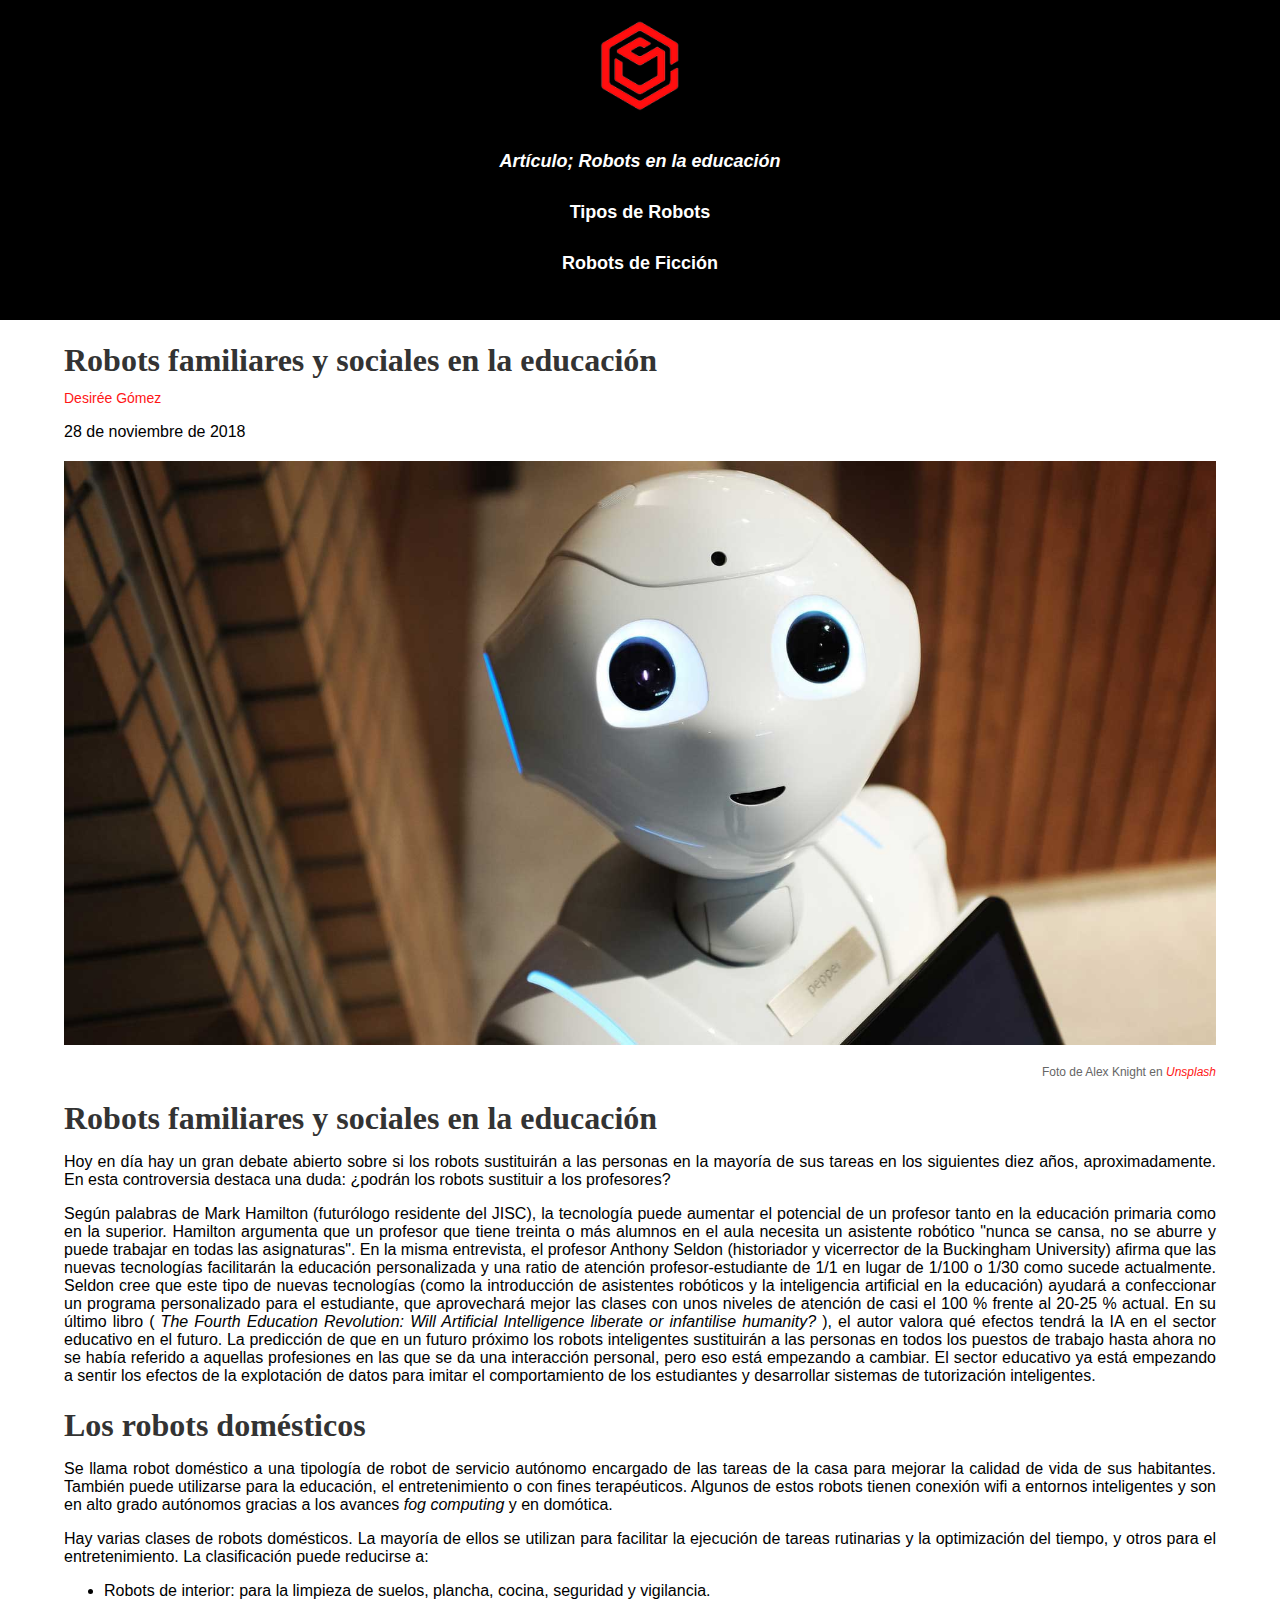
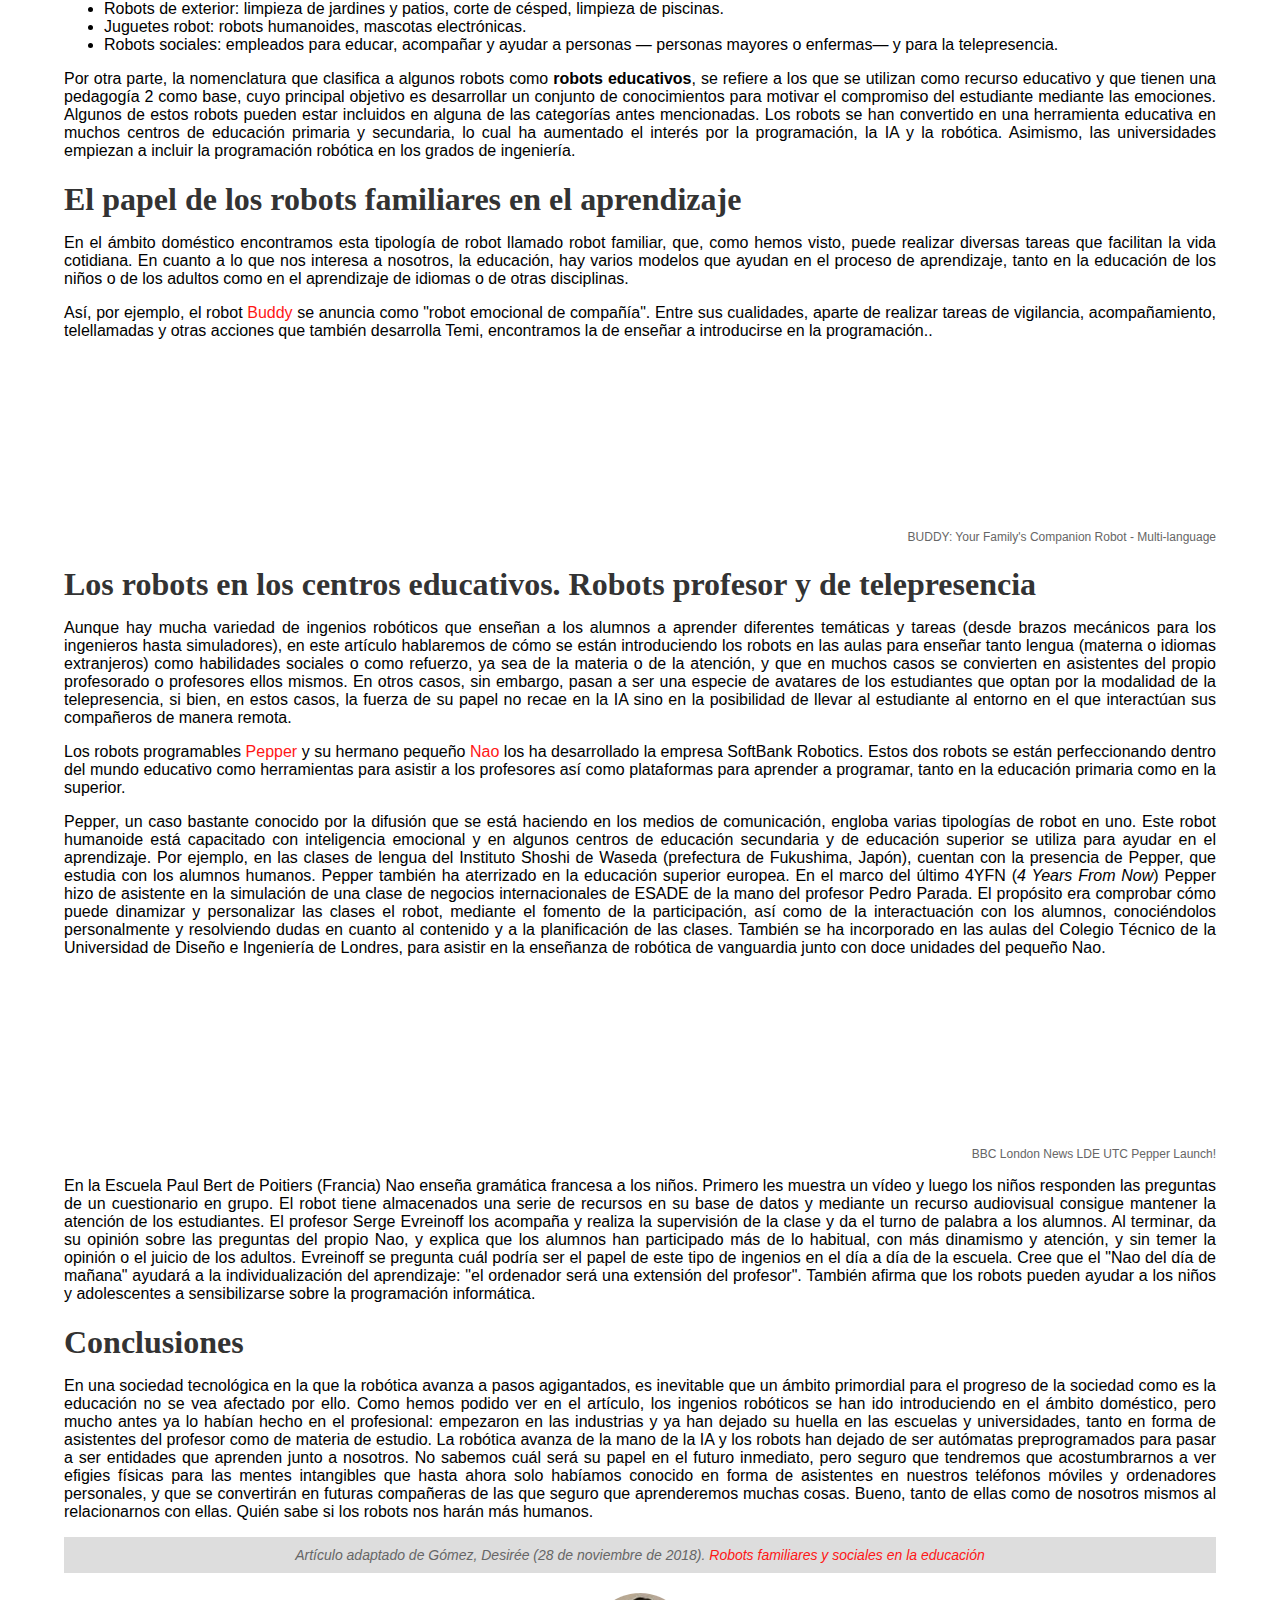
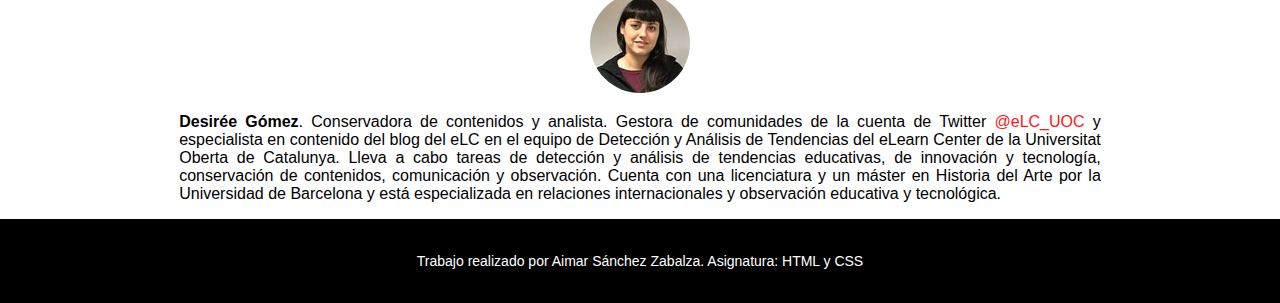
<file: public/index.html>
<!DOCTYPE html>
<html lang="es">

<head>
    <meta charset="UTF-8">
    <meta name="viewport" content="width=device-width, initial-scale=1.0">
    <title>Robots familiares y sociales en la educación</title>
    <link rel="stylesheet" href="./../css/estilos.css">
</head>

<body>
    <header>
        <a href="./index.html"><img src="./../img/isologo.png" alt="Logo del sitio"></a>
        <nav>
            <ul>
                <li><a href="index.html" class="activo">Artículo; Robots en la educación</a></li>
                <li><a href="tipos-de-robots.html">Tipos de Robots</a></li>
                <li><a href="robots-de-ficcion.html">Robots de Ficción</a></li>
            </ul>
        </nav>
    </header>
    <main>
        <section>
            <h1>Robots familiares y sociales en la educación</h1>
            <a class="autor__articulo" href="#enlaceDesire">Desirée Gómez</a>
            <p>28 de noviembre de 2018</p>
            <img src="./../img/robot.jpg" alt="Imagen de robot">
            <p class="autor__foto">Foto de Alex Knight en <a href="https://unsplash.com" target="_blank">Unsplash</a>
            </p>
        </section>
        <section>
            <h1>Robots familiares y sociales en la educación</h1>
            <p>Hoy en día hay un gran debate abierto sobre si los robots sustituirán a las personas en
                la mayoría de sus tareas en los siguientes diez años, aproximadamente. En esta
                controversia destaca una duda: ¿podrán los robots sustituir a los profesores?
            </p>
            <p>Según palabras de Mark Hamilton (futurólogo residente del JISC), la tecnología puede
                aumentar el potencial de un profesor tanto en la educación primaria como en la
                superior. Hamilton argumenta que un profesor que tiene treinta o más alumnos en el
                aula necesita un asistente robótico "nunca se cansa, no se aburre y puede trabajar en
                todas las asignaturas". En la misma entrevista, el profesor Anthony Seldon (historiador
                y vicerrector de la Buckingham University) afirma que las nuevas tecnologías
                facilitarán la educación personalizada y una ratio de atención profesor-estudiante de
                1/1 en lugar de 1/100 o 1/30 como sucede actualmente. Seldon cree que este tipo de
                nuevas tecnologías (como la introducción de asistentes robóticos y la inteligencia
                artificial en la educación) ayudará a confeccionar un programa personalizado para el
                estudiante, que aprovechará mejor las clases con unos niveles de atención de casi el
                100 % frente al 20-25 % actual. En su último libro (<i>
                    The Fourth Education Revolution:
                    Will Artificial Intelligence liberate or infantilise humanity?
                </i>), el autor valora qué efectos
                tendrá la IA en el sector educativo en el futuro. La predicción de que en un futuro
                próximo los robots inteligentes sustituirán a las personas en todos los puestos de
                trabajo hasta ahora no se había referido a aquellas profesiones en las que se da una
                interacción personal, pero eso está empezando a cambiar. El sector educativo ya está
                empezando a sentir los efectos de la explotación de datos para imitar el
                comportamiento de los estudiantes y desarrollar sistemas de tutorización inteligentes.
            </p>
        </section>
        <section>
            <h1>Los robots domésticos</h1>
            <p>Se llama robot doméstico a una tipología de robot de servicio autónomo encargado de
                las tareas de la casa para mejorar la calidad de vida de sus habitantes. También
                puede utilizarse para la educación, el entretenimiento o con fines terapéuticos.
                Algunos de estos robots tienen conexión wifi a entornos inteligentes y son en alto
                grado autónomos gracias a los avances <i>fog computing</i> y en domótica.
            </p>
            <p>Hay varias clases de robots domésticos. La mayoría de ellos se utilizan para facilitar la
                ejecución de tareas rutinarias y la optimización del tiempo, y otros para el
                entretenimiento. La clasificación puede reducirse a:
            <ul>
                <li>Robots de interior: para la limpieza de suelos, plancha, cocina, seguridad y
                    vigilancia.
                </li>
                <li>
                    Robots de exterior: limpieza de jardines y patios, corte de césped, limpieza de
                    piscinas.
                </li>
                <li>
                    Juguetes robot: robots humanoides, mascotas electrónicas.
                </li>
                <li>
                    Robots sociales: empleados para educar, acompañar y ayudar a personas —
                    personas mayores o enfermas— y para la telepresencia.
                </li>
            </ul>
            </p>
            <p>
                Por otra parte, la nomenclatura que clasifica a algunos robots como <strong>robots educativos</strong>,
                se refiere a los que se utilizan como recurso educativo y que tienen una pedagogía
                2
                como base, cuyo principal objetivo es desarrollar un conjunto de conocimientos para
                motivar el compromiso del estudiante mediante las emociones. Algunos de estos
                robots pueden estar incluidos en alguna de las categorías antes mencionadas. Los
                robots se han convertido en una herramienta educativa en muchos centros de
                educación primaria y secundaria, lo cual ha aumentado el interés por la programación,
                la IA y la robótica. Asimismo, las universidades empiezan a incluir la programación
                robótica en los grados de ingeniería.

            </p>
        </section>
        <section>
            <h1>El papel de los robots familiares en el aprendizaje</h1>
            <p>
                En el ámbito doméstico encontramos esta tipología de robot llamado robot familiar,
                que, como hemos visto, puede realizar diversas tareas que facilitan la vida cotidiana.
                En cuanto a lo que nos interesa a nosotros, la educación, hay varios modelos que
                ayudan en el proceso de aprendizaje, tanto en la educación de los niños o de los
                adultos como en el aprendizaje de idiomas o de otras disciplinas.
            </p>
            <p>
                Así, por ejemplo, el robot <a href="https://buddytherobot.com/en/buddy-the-emotional-robot" target="_blank">Buddy</a> se anuncia como "robot emocional de compañía". Entre
                sus cualidades, aparte de realizar tareas de vigilancia, acompañamiento, telellamadas
                y otras acciones que también desarrolla Temi, encontramos la de enseñar a
                introducirse en la programación..
            </p>
            <iframe src="https://www.youtube.com/embed/51yGC3iytbY" frameborder="0" allowfullscreen></iframe>
            <p class="autor__foto">BUDDY: Your Family's Companion Robot - Multi-language</p>
        </section>
        <section>
            <h1>Los robots en los centros educativos. Robots profesor y de telepresencia</h1>
            <p>
                Aunque hay mucha variedad de ingenios robóticos que enseñan a los alumnos a
                aprender diferentes temáticas y tareas (desde brazos mecánicos para los ingenieros
                hasta simuladores), en este artículo hablaremos de cómo se están introduciendo los
                robots en las aulas para enseñar tanto lengua (materna o idiomas extranjeros) como
                habilidades sociales o como refuerzo, ya sea de la materia o de la atención, y que en
                muchos casos se convierten en asistentes del propio profesorado o profesores ellos
                mismos. En otros casos, sin embargo, pasan a ser una especie de avatares de los
                estudiantes que optan por la modalidad de la telepresencia, si bien, en estos casos, la
                fuerza de su papel no recae en la IA sino en la posibilidad de llevar al estudiante al
                entorno en el que interactúan sus compañeros de manera remota.
            </p>
            <p>
                Los robots programables <a href="https://www.softbankrobotics.com/emea/en/pepper" target="_blank">Pepper</a> y su hermano pequeño <a href="https://www.softbankrobotics.com/emea/en/nao" target="_blank">Nao</a> los ha desarrollado la
                empresa SoftBank Robotics. Estos dos robots se están perfeccionando dentro del
                mundo educativo como herramientas para asistir a los profesores así como
                plataformas para aprender a programar, tanto en la educación primaria como en la
                superior.
            </p>
            <p>
                Pepper, un caso bastante conocido por la difusión que se está haciendo en los medios
                de comunicación, engloba varias tipologías de robot en uno. Este robot humanoide
                está capacitado con inteligencia emocional y en algunos centros de educación
                secundaria y de educación superior se utiliza para ayudar en el aprendizaje. Por
                ejemplo, en las clases de lengua del Instituto Shoshi de Waseda (prefectura de
                Fukushima, Japón), cuentan con la presencia de Pepper, que estudia con los alumnos
                humanos. Pepper también ha aterrizado en la educación superior europea. En el
                marco del último 4YFN (<i>4 Years From Now</i>) Pepper hizo de asistente en la simulación
                de una clase de negocios internacionales de ESADE de la mano del profesor Pedro
                Parada. El propósito era comprobar cómo puede dinamizar y personalizar las clases el
                robot, mediante el fomento de la participación, así como de la interactuación con los
                alumnos, conociéndolos personalmente y resolviendo dudas en cuanto al contenido y
                a la planificación de las clases. También se ha incorporado en las aulas del Colegio
                Técnico de la Universidad de Diseño e Ingeniería de Londres, para asistir en la
                enseñanza de robótica de vanguardia junto con doce unidades del pequeño Nao.
            </p>
            <iframe src="https://www.youtube.com/embed/caS9ldjGgHE" frameborder="0" allowfullscreen></iframe>
            <p class="autor__foto">BBC London News LDE UTC Pepper Launch!</p>
            <p>
                En la Escuela Paul Bert de Poitiers (Francia) Nao enseña gramática francesa a los
                niños. Primero les muestra un vídeo y luego los niños responden las preguntas de un
                cuestionario en grupo. El robot tiene almacenados una serie de recursos en su base
                de datos y mediante un recurso audiovisual consigue mantener la atención de los
                estudiantes. El profesor Serge Evreinoff los acompaña y realiza la supervisión de la
                clase y da el turno de palabra a los alumnos. Al terminar, da su opinión sobre las
                preguntas del propio Nao, y explica que los alumnos han participado más de lo
                habitual, con más dinamismo y atención, y sin temer la opinión o el juicio de los
                adultos. Evreinoff se pregunta cuál podría ser el papel de este tipo de ingenios en el
                día a día de la escuela. Cree que el "Nao del día de mañana" ayudará a la
                individualización del aprendizaje: "el ordenador será una extensión del profesor".
                También afirma que los robots pueden ayudar a los niños y adolescentes a
                sensibilizarse sobre la programación informática.
            </p>
        </section>
        <section>
            <h1>Conclusiones</h1>
            <p>
                En una sociedad tecnológica en la que la robótica avanza a pasos agigantados, es
                inevitable que un ámbito primordial para el progreso de la sociedad como es la
                educación no se vea afectado por ello. Como hemos podido ver en el artículo, los
                ingenios robóticos se han ido introduciendo en el ámbito doméstico, pero mucho antes
                ya lo habían hecho en el profesional: empezaron en las industrias y ya han dejado su
                huella en las escuelas y universidades, tanto en forma de asistentes del profesor como
                de materia de estudio. La robótica avanza de la mano de la IA y los robots han dejado
                de ser autómatas preprogramados para pasar a ser entidades que aprenden junto a
                nosotros. No sabemos cuál será su papel en el futuro inmediato, pero seguro que
                tendremos que acostumbrarnos a ver efigies físicas para las mentes intangibles que
                hasta ahora solo habíamos conocido en forma de asistentes en nuestros teléfonos
                móviles y ordenadores personales, y que se convertirán en futuras compañeras de las
                que seguro que aprenderemos muchas cosas. Bueno, tanto de ellas como de nosotros
                mismos al relacionarnos con ellas. Quién sabe si los robots nos harán más humanos.
            </p>
            <div id="enlaceDesire">
                <p class="cita">
                    <i>Artículo adaptado de Gómez, Desirée (28 de noviembre de 2018).</i>
                    <a href="https://elc.blogs.uoc.edu/es/robots-familiares-y-sociales" target="_blank">
                        Robots familiares y sociales en la educación
                    </a>
                </p>
                <img class="img__desiree" src="./../img/Desiree-Gomez.jpg" alt="Foto de Desiree Gomez">
                <div class="autor__container">
                    <p>
                        <strong>Desirée Gómez</strong>. Conservadora de contenidos y analista. Gestora de comunidades de
                        la cuenta de Twitter <a href="https://twitter.com/eLC_UOC" target="_blank">@eLC_UOC</a> y especialista en contenido del blog del eLC en el
                        equipo de Detección y Análisis de Tendencias del eLearn Center de la Universitat
                        Oberta de Catalunya. Lleva a cabo tareas de detección y análisis de tendencias
                        educativas, de innovación y tecnología, conservación de contenidos, comunicación y
                        observación. Cuenta con una licenciatura y un máster en Historia del Arte por la
                        Universidad de Barcelona y está especializada en relaciones internacionales y
                        observación educativa y tecnológica.
                    </p>
                </div>
            </div>
        </section>
    </main>
    <footer>
        <p>Trabajo realizado por Aimar Sánchez Zabalza. Asignatura: HTML y CSS</p>
    </footer>
</body>

</html>
</file>
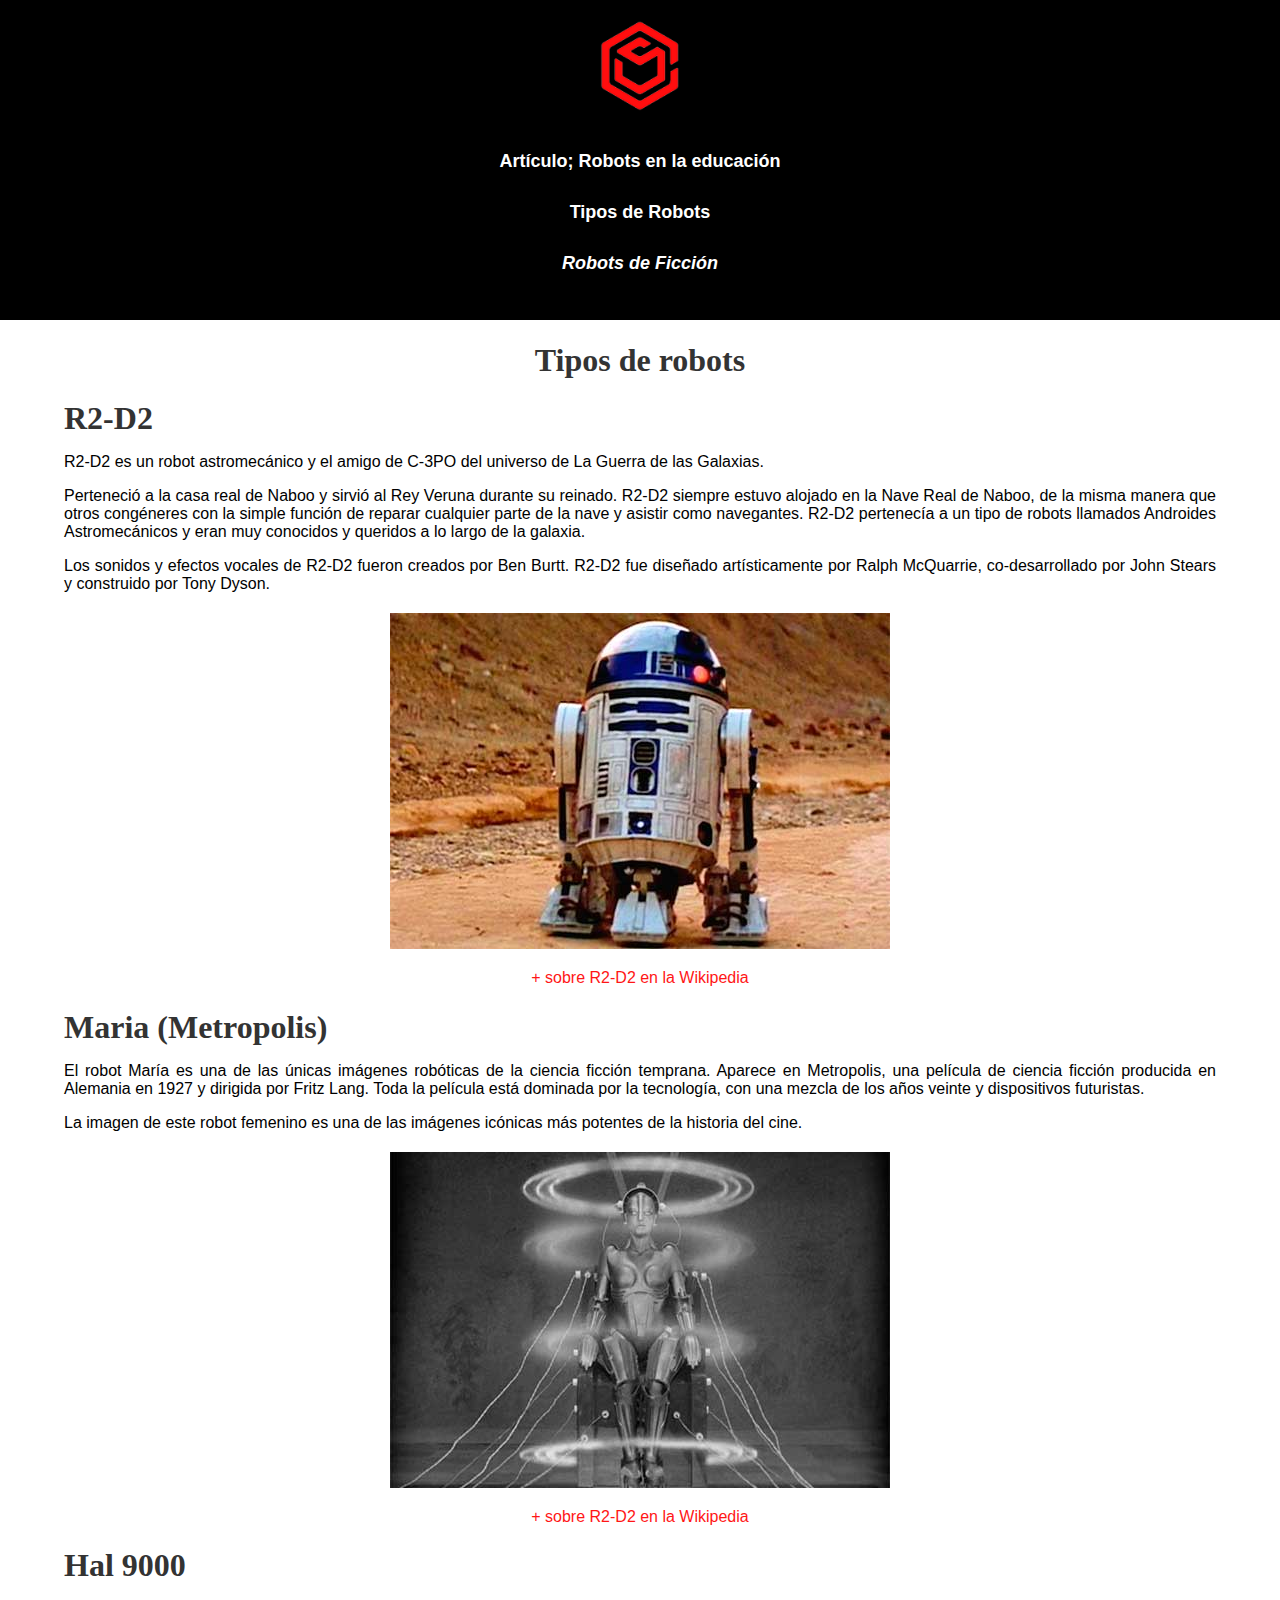
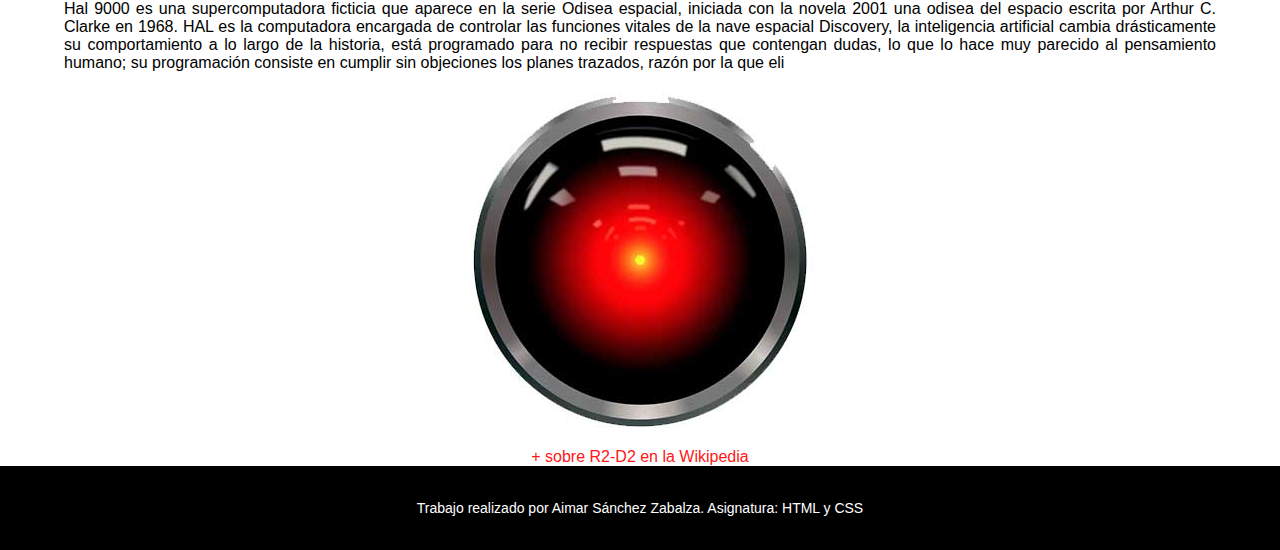
<file: public/robots-de-ficcion.html>
<!DOCTYPE html>
<html lang="es">

<head>
    <meta charset="UTF-8">
    <meta name="viewport" content="width=device-width, initial-scale=1.0">
    <title>Robots de ficcion</title>
    <link rel="stylesheet" href="./../css/estilos.css">
</head>

<body>
    <header>
        <a href="./index.html"><img src="./../img/isologo.png" alt="Logo del sitio"></a>
        <nav>
            <ul>
                <li><a href="index.html">Artículo; Robots en la educación</a></li>
                <li><a href="tipos-de-robots.html">Tipos de Robots</a></li>
                <li><a href="robots-de-ficcion.html" class="activo">Robots de Ficción</a></li>
            </ul>
        </nav>
    </header>
    <main>
        <h1 class="text__center">Tipos de robots</h1>
        <section>
            <h1>R2-D2</h1>
            <p>
                R2-D2 es un robot astromecánico y el amigo de C-3PO del universo de La
                Guerra de las Galaxias.
            </p>
            <p>
                Perteneció a la casa real de Naboo y sirvió al Rey Veruna durante su reinado.
                R2-D2 siempre estuvo alojado en la Nave Real de Naboo, de la misma manera
                que otros congéneres con la simple función de reparar cualquier parte de la
                nave y asistir como navegantes. R2-D2 pertenecía a un tipo de robots llamados
                Androides Astromecánicos y eran muy conocidos y queridos a lo largo de la
                galaxia.
            </p>
            <p>
                Los sonidos y efectos vocales de R2-D2 fueron creados por Ben Burtt. R2-D2
                fue diseñado artísticamente por Ralph McQuarrie, co-desarrollado por John
                Stears y construido por Tony Dyson.
            </p>
            <img src="./../img/R2-D2.jpg" alt="Robot R2-D2">
            <a href="https://es.wikipedia.org/wiki/R2-D2" target="_blank" class="autor__center">+ sobre R2-D2 en la Wikipedia</a>
        </section>
        <section>
            <h1>Maria (Metropolis)</h1>
            <p>
                El robot María es una de las únicas imágenes robóticas de la ciencia ficción
                temprana. Aparece en Metropolis, una película de ciencia ficción producida en
                Alemania en 1927 y dirigida por Fritz Lang. Toda la película está dominada por
                la tecnología, con una mezcla de los años veinte y dispositivos futuristas.
            </p>
            <p>
                La imagen de este robot femenino es una de las imágenes icónicas más
                potentes de la historia del cine.
            </p>
            <img src="./../img/maria.jpg" alt="Robot Maria">
            <a href="https://es.wikipedia.org/wiki/Metr%C3%B3polis_(pel%C3%ADcula_de_1927)" target="_blank" class="autor__center">+ sobre R2-D2 en la Wikipedia</a>
        </section>
        <section>
            <h1>Hal 9000</h1>
            <p>
                Hal 9000 es una supercomputadora ficticia que aparece en la serie Odisea
                espacial, iniciada con la novela 2001 una odisea del espacio escrita por Arthur
                C. Clarke en 1968. HAL es la computadora encargada de controlar las
                funciones vitales de la nave espacial Discovery, la inteligencia artificial cambia
                drásticamente su comportamiento a lo largo de la historia, está programado
                para no recibir respuestas que contengan dudas, lo que lo hace muy parecido
                al pensamiento humano; su programación consiste en cumplir sin objeciones
                los planes trazados, razón por la que eli
            </p>
            <img src="./../img/hal-9000.jpg" alt="Robot Hal 9000">
            <a href="https://es.wikipedia.org/wiki/HAL_9000" target="_blank" class="autor__center">+ sobre R2-D2 en la Wikipedia</a>
        </section>
    </main>
    <footer>
        <p>Trabajo realizado por Aimar Sánchez Zabalza. Asignatura: HTML y CSS</p>
    </footer>
</body>

</html>
</file>
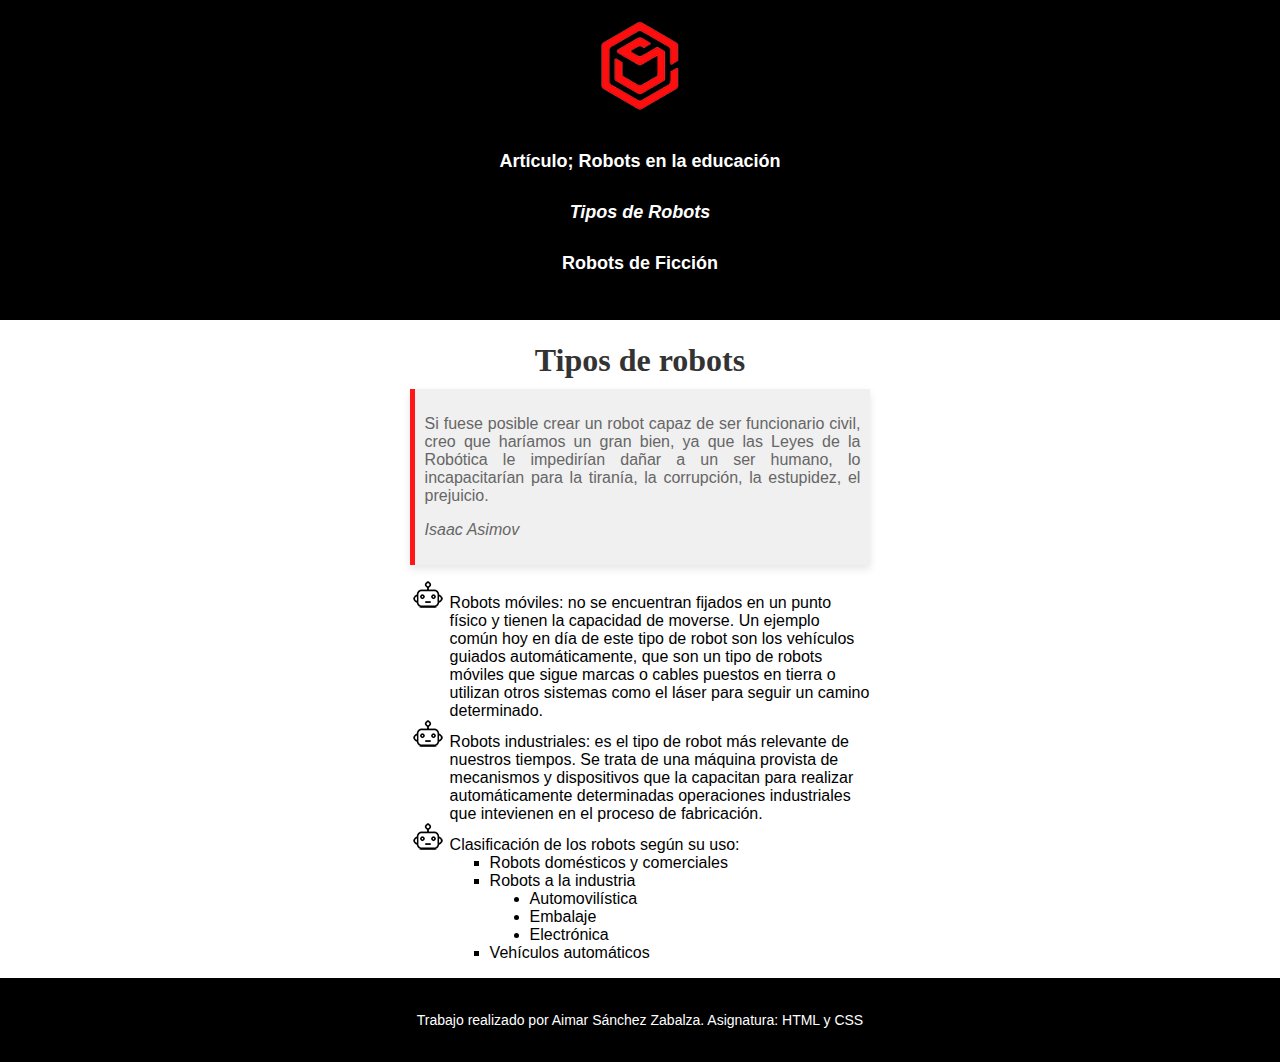
<file: public/tipos-de-robots.html>
<!DOCTYPE html>
<html lang="es">

<head>
    <meta charset="UTF-8">
    <meta name="viewport" content="width=device-width, initial-scale=1.0">
    <title>Tipos de Robots</title>
    <link rel="stylesheet" href="./../css/estilos.css">
</head>

<body>
    <header>
        <a href="./index.html"><img src="./../img/isologo.png" alt="Logo del sitio"></a>
        <nav>
            <ul>
                <li><a href="index.html">Artículo; Robots en la educación</a></li>
                <li><a href="tipos-de-robots.html"  class="activo">Tipos de Robots</a></li>
                <li><a href="robots-de-ficcion.html">Robots de Ficción</a></li>
            </ul>
        </nav>
    </header>
    <main>
        <section>
            <div class="tipo__robot__container">
                <h1 class="text__center">Tipos de robots</h1>
                <div class="card">
                    <p>
                        Si fuese posible crear un robot capaz de ser funcionario civil, creo que haríamos un
                        gran bien, ya que las Leyes de la Robótica le impedirían dañar a un ser humano, lo
                        incapacitarían para la tiranía, la corrupción, la estupidez, el prejuicio.
                    </p>
                    <p class="card__autor">Isaac Asimov</p>
                </div>
                <ul class="lista__personalizada">
                    <li>Robots móviles: no se encuentran fijados en un punto físico y tienen la capacidad
                        de moverse. Un ejemplo común hoy en día de este tipo de robot son los vehículos
                        guiados automáticamente, que son un tipo de robots móviles que sigue marcas o
                        cables puestos en tierra o utilizan otros sistemas como el láser para seguir un
                        camino determinado.
                    </li>
                    <li>Robots industriales: es el tipo de robot más relevante de nuestros tiempos. Se trata
                        de una máquina provista de mecanismos y dispositivos que la capacitan para
                        realizar automáticamente determinadas operaciones industriales que intevienen en
                        el proceso de fabricación.
                    </li>
                    <li>
                        Clasificación de los robots según su uso:
                        <ul>
                            <li>
                                Robots domésticos y comerciales
                            </li>
                            <li>
                                Robots a la industria
                                <ul>
                                    <li>Automovilística</li>
                                    <li>Embalaje</li>
                                    <li>Electrónica</li>
                                </ul>
                            </li>
                            <li>
                                Vehículos automáticos
                            </li>
                        </ul>
                    </li>
                </ul>
            </div>
        </section>
    </main>
    <footer>
        <p>Trabajo realizado por Aimar Sánchez Zabalza. Asignatura: HTML y CSS</p>
    </footer>
</body>

</html>
</file>
<file: css/estilos.css>
/* =============================== */
/*          VARIABLES CSS          */
/* =============================== */
/* Definición de colores globales para reutilización */
:root {
    --color-rojo: #ff1616;
    --color-gris-neutro: #666;
    --color-gris-claro: #ddd;
    --color-negro: #000000;
    --color-blanco: #ffffff;
    --color-fondo-claro: #f0f0f0;
}

/* =============================== */
/*            ESTILOS GENERALES    */
/* =============================== */
body {
    margin: 0;
    padding: 0;
    font-family: Helvetica, Arial, sans-serif;
    background-color: var(--color-blanco);
    overflow-x: hidden; /* Evita el desplazamiento horizontal */
}

/* =============================== */
/*             HEADER              */
/* =============================== */
header {
    background-color: var(--color-negro);
    text-align: center;
    padding: 20px 0;
    display: flex;
    flex-direction: column;
    align-items: center;
}

header img {
    width: 80px;
}

/* =============================== */
/*             MENÚ                */
/* =============================== */
nav {
    text-align: center;
    margin-top: 10px;
}

nav ul {
    list-style: none; /* Elimina los estilos predeterminados de la lista */
    padding: 0;
    display: flex;
    flex-direction: column;
    align-items: center;
    gap: 10px;
}

nav ul li {
    display: block;
}

nav ul li a {
    color: var(--color-blanco);
    text-decoration: none;
    font-size: 18px;
    font-weight: bold;
    display: block;
    padding: 10px 15px;
}

nav ul li a:hover {
    color: var(--color-rojo); /* Cambio de color al pasar el ratón */
}

/* Clase para resaltar el enlace activo */
.activo {
    font-weight: bold;
    font-style: italic;
}

/* =============================== */
/*             FOOTER              */
/* =============================== */
footer {
    background-color: var(--color-negro);
    text-align: center;
    padding: 20px 0;
    display: flex;
    flex-direction: column;
    align-items: center;
}

footer p {
    margin: 5;
    font-size: 14px;
    color: var(--color-blanco);
}

/* =============================== */
/*          CONTENIDO PRINCIPAL    */
/* =============================== */
main {
    width: 90%;
    max-width: 1200px;
    margin: 0 auto;
}

/* Imágenes dentro del contenido */
main img {
    max-width: 100%;
    height: auto;
    display: block;
    margin: 20px auto;
}

/* Iframes responsivos */
main iframe {
    max-width: 100%;
    height: auto;
    display: block;
    margin: 20px auto;
}

/* Estilos del título principal */
main h1 {
    font-size: 32px;
    font-weight: bold;
    color: #333;
    margin-bottom: 10px;
    font-family: Georgia, 'Times New Roman', Times, serif;
}

/* Párrafos dentro de secciones */
main section p {
    text-align: justify;
    font-family: Arial, Helvetica, sans-serif;
}

/* =============================== */
/*         SECCIÓN DEL AUTOR       */
/* =============================== */
.autor__articulo{
    color: var(--color-rojo);
    font-size: 14px;
    font-weight: normal;
    text-decoration: none;
}

.autor__foto{
    font-size: 12px;
    color: var(--color-gris-neutro);
    text-align: end;
}

.autor__foto a {
    font-style: italic;
    color: var(--color-rojo);
    text-decoration: none;
}

.autor__foto a:hover {
    text-decoration: underline;
}

/* =============================== */
/*      ENLACES GENERALES          */
/* =============================== */
p a {
    color: var(--color-rojo);
    text-decoration: none;
}

p a:hover {
    text-decoration: underline;
}

/* =============================== */
/*            CITAS                */
/* =============================== */
.cita {
    background-color: var(--color-gris-claro);
    padding: 10px;
    font-size: 14px;
    font-style: italic;
    color: var(--color-gris-neutro);
    text-align: center;
}

.cita a {
    color: var(--color-rojo);
    text-decoration: none;
}

/* =============================== */
/*          CONTENEDORES           */
/* =============================== */
/* Contenedor principal del autor */
.autor__container {
    width: 80%;
    max-width: 1200px;
    margin: 0 auto;
}

/* Imagen del autor (redonda) */
.img__desiree {
    width: 100px;
    height: 100px;
    border-radius: 50%;
}

/* Contenedor de tipos de robots */
.tipo__robot__container {
    width: 40%;
    max-width: 1200px;
    margin: 0 auto;
}

/* =============================== */
/*       PÁGINA "TIPOS DE ROBOTS"  */
/* =============================== */
.text__center {
    text-align: center;
}

/* Tarjetas de información */
.card {
    border-left: 5px solid var(--color-rojo);
    padding: 10px;
    color: var(--color-gris-neutro);
    background-color: var(--color-fondo-claro);
    box-shadow: 0 4px 8px rgba(0, 0, 0, 0.1);
    font-family: Georgia, 'Times New Roman', Times, serif;
}

/* Autor dentro de las tarjetas */
.card__autor {
    font-style: italic;
    color: var(--color-gris-neutro);
}

/* =============================== */
/*      LISTAS PERSONALIZADAS      */
/* =============================== */
.lista__personalizada {
    list-style-image: url("./../img/icon-robot.png");
}

.lista__personalizada ul {
    list-style: square;
}

.lista__personalizada ul>li ul {
    list-style: disc;
}

/* =============================== */
/*    PÁGINA "ROBOTS DE FICCIÓN"   */
/* =============================== */
.autor__center{
    display: block;
    text-align: center;
    color: var(--color-rojo);
    text-decoration: none;
}

.autor__center:hover {
    text-decoration: underline;
}
</file>
